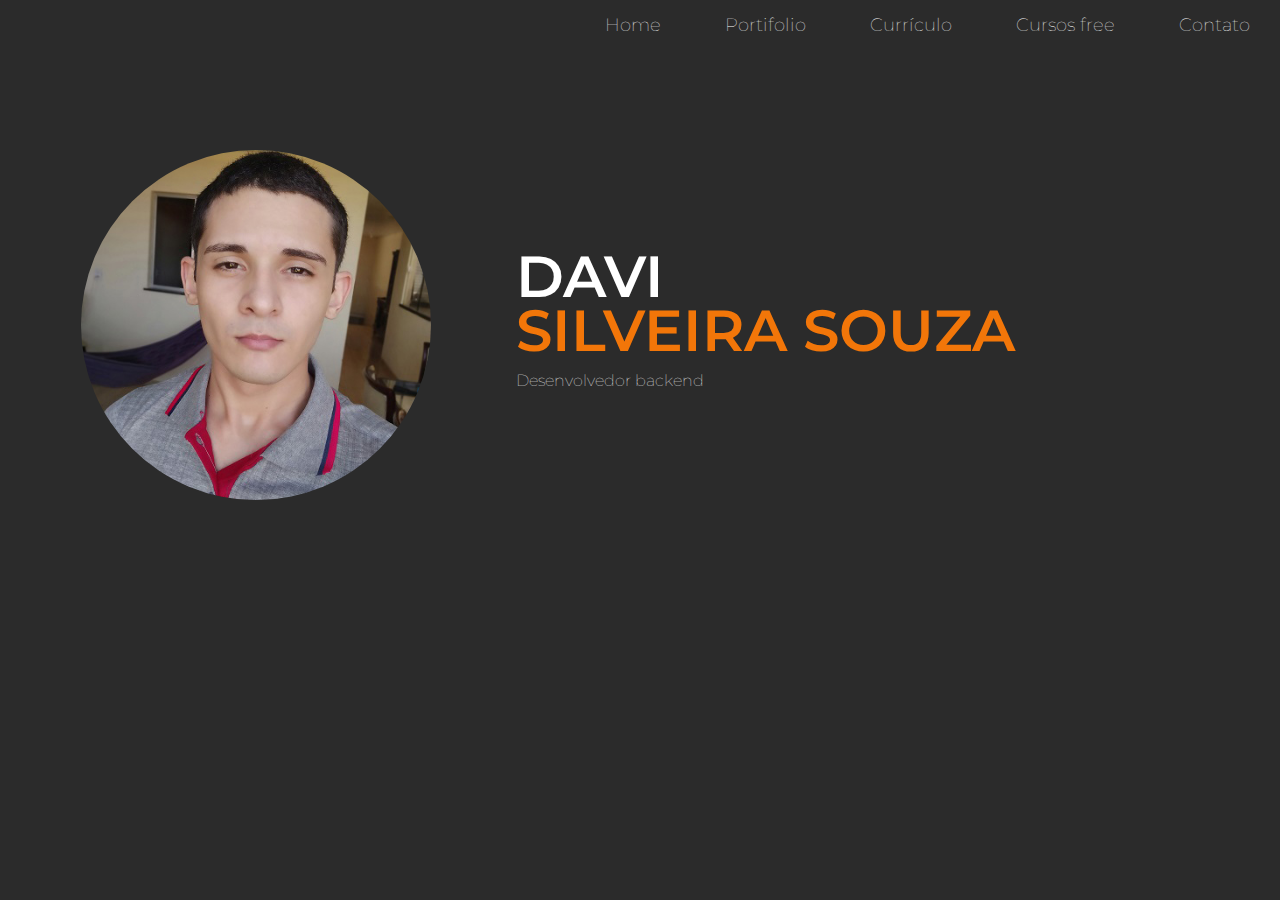
<file: index.html>
<!DOCTYPE html>
<html lang="pt-br">
  <head>
    <meta charset="UTF-8" />
    <meta http-equiv="X-UA-Compatible" content="IE=edge" />
    <meta name="viewport" content="width=device-width, initial-scale=1.0" />
    <title>Davi souza Portifolio</title>
    <link rel="stylesheet" href="css/style.css" />
    <link
      href="https://fonts.googleapis.com/css2?family=Montserrat&display=swap:100,400"
      rel="stylesheet"
    />
    <script type="text/javascript" src="js/scripts.js"  ></script>
    <meta name="viewport" content="width=device-width, inital-scale=1.0">
  </head>
  <body>
    <div id="navigation" class="navigation">
      <ul>
        <li><a href="index.html">Home</a></li>
        <li><a href="portfolio.html">Portifolio</a></li>
        <li><a href="curriculo.html">Currículo</a></li>
        <li><a href="nuvem.html">Cursos free</a></li>
        <li><a href="contato.html">Contato</a></li>
        <li id="threeline-icon" class="threeline-icon" onclick="openNav()">&#9776;</li>
      </ul>
    </div>

    <div class="capa">
      <div class="profile-pic">
        <img src="img/Profile.jpg" alt="Foto de Davi souza" />
      </div>

      <div class="profile-title">
        <h1>DAVI <span>SILVEIRA SOUZA</span></h1>
        <h2>Desenvolvedor backend</h2>
      </div>
    </div>
  </body>
</html>
</file>
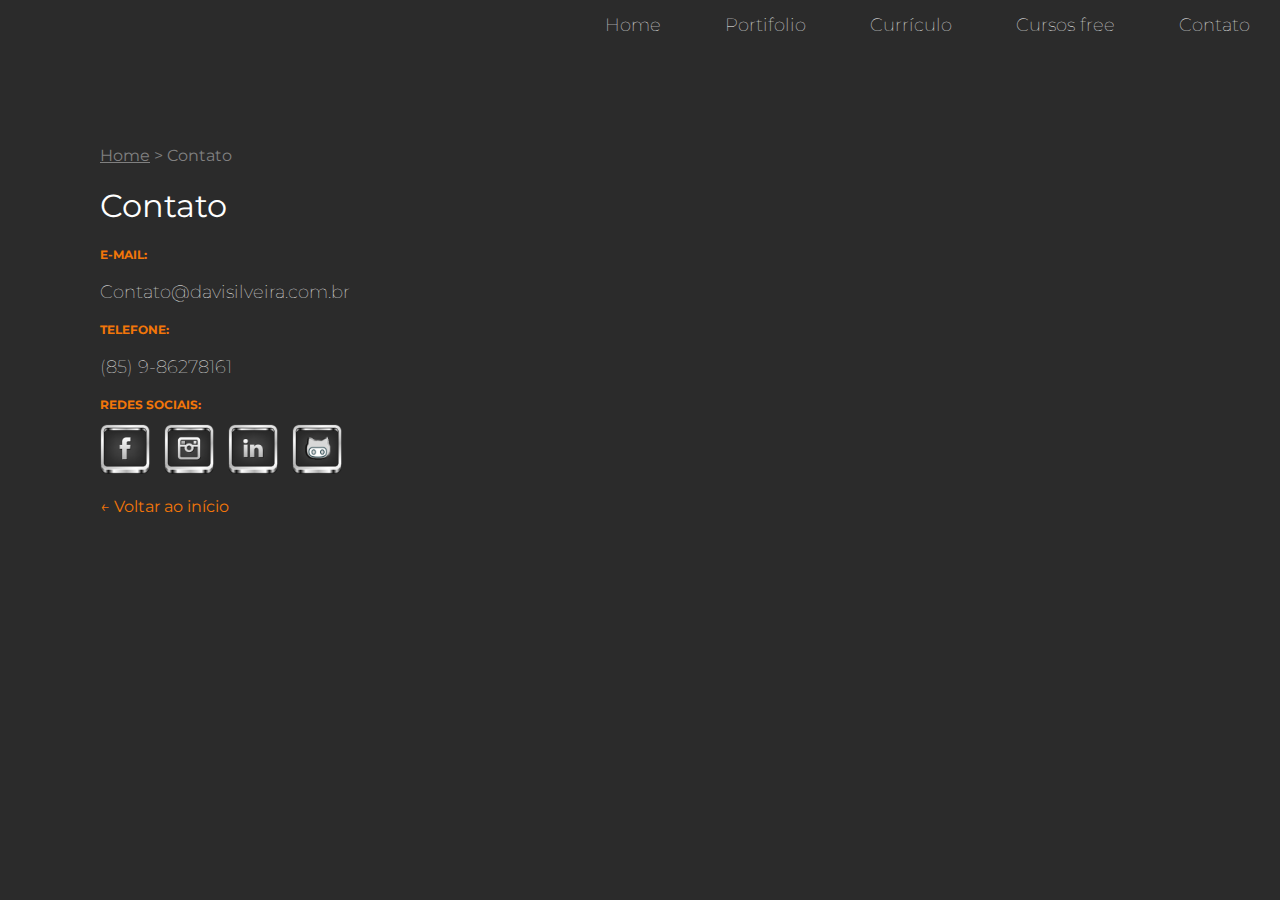
<file: contato.html>
<!DOCTYPE html>

<html lang="pt-br">

	<head>
		<title>Contato - Davi Silveira</title>

		<meta charset="utf-8">
		<link rel="stylesheet" href="css/style.css">
		<link href="https://fonts.googleapis.com/css2?family=Montserrat&display=swap:100,400" rel="stylesheet">
		<script type="text/javascript" src="js/scripts.js" ></script>
		<meta name="viewport" content="width=device-width, inital-scale=1.0">

	</head>


	<body>
    <div id="navigation" class="navigation">
      <ul>
        <li><a href="index.html">Home</a></li>
        <li><a href="portfolio.html">Portifolio</a></li>
        <li><a href="curriculo.html">Currículo</a></li>
        <li><a href="nuvem.html">Cursos free</a></li>
        <li><a href="contato.html">Contato</a></li>
        <li id="threeline-icon" class="threeline-icon" onclick="openNav()">&#9776;</li>
      </ul>
    </div>

			<div class="main">
				
				
				<ul class="caminho">
					<li><a href="index.html">Home</a></li>
					<li>></li>
					<li>Contato</li>
				</ul>

				<h1>Contato</h1>
			

				<h3>E-mail:</h3>
				<p>Contato@davisilveira.com.br</p>

				<h3>Telefone:</h3>
				<p>(85) 9-86278161</p>

				<h3>Redes Sociais:</h3>
				<a href="https://www.facebook.com/dvbiotec/" target="_blank"><img class="social-img" src="img/facebook.png" alt="Facebook"></a>
				<a href="https://www.instagram.com/dav1_souza/" target="_blank"><img class="social-img" src="img/instagram.png" alt="Facebook"></a>
				<a href="https://www.linkedin.com/in/idavisilveira/" target="_blank"><img class="social-img" src="img/linkedIn.png" alt="Facebook"></a>
				<a href="https://github.com/Unordestino" target="_blank"><img class="social-img" src="img/git.png" alt="Facebook"></a>


				<br><br>
				<a class="back-link" href="index.html">&larr; Voltar ao início<a>

			</div>	

			

	</body>

</html>
</file>
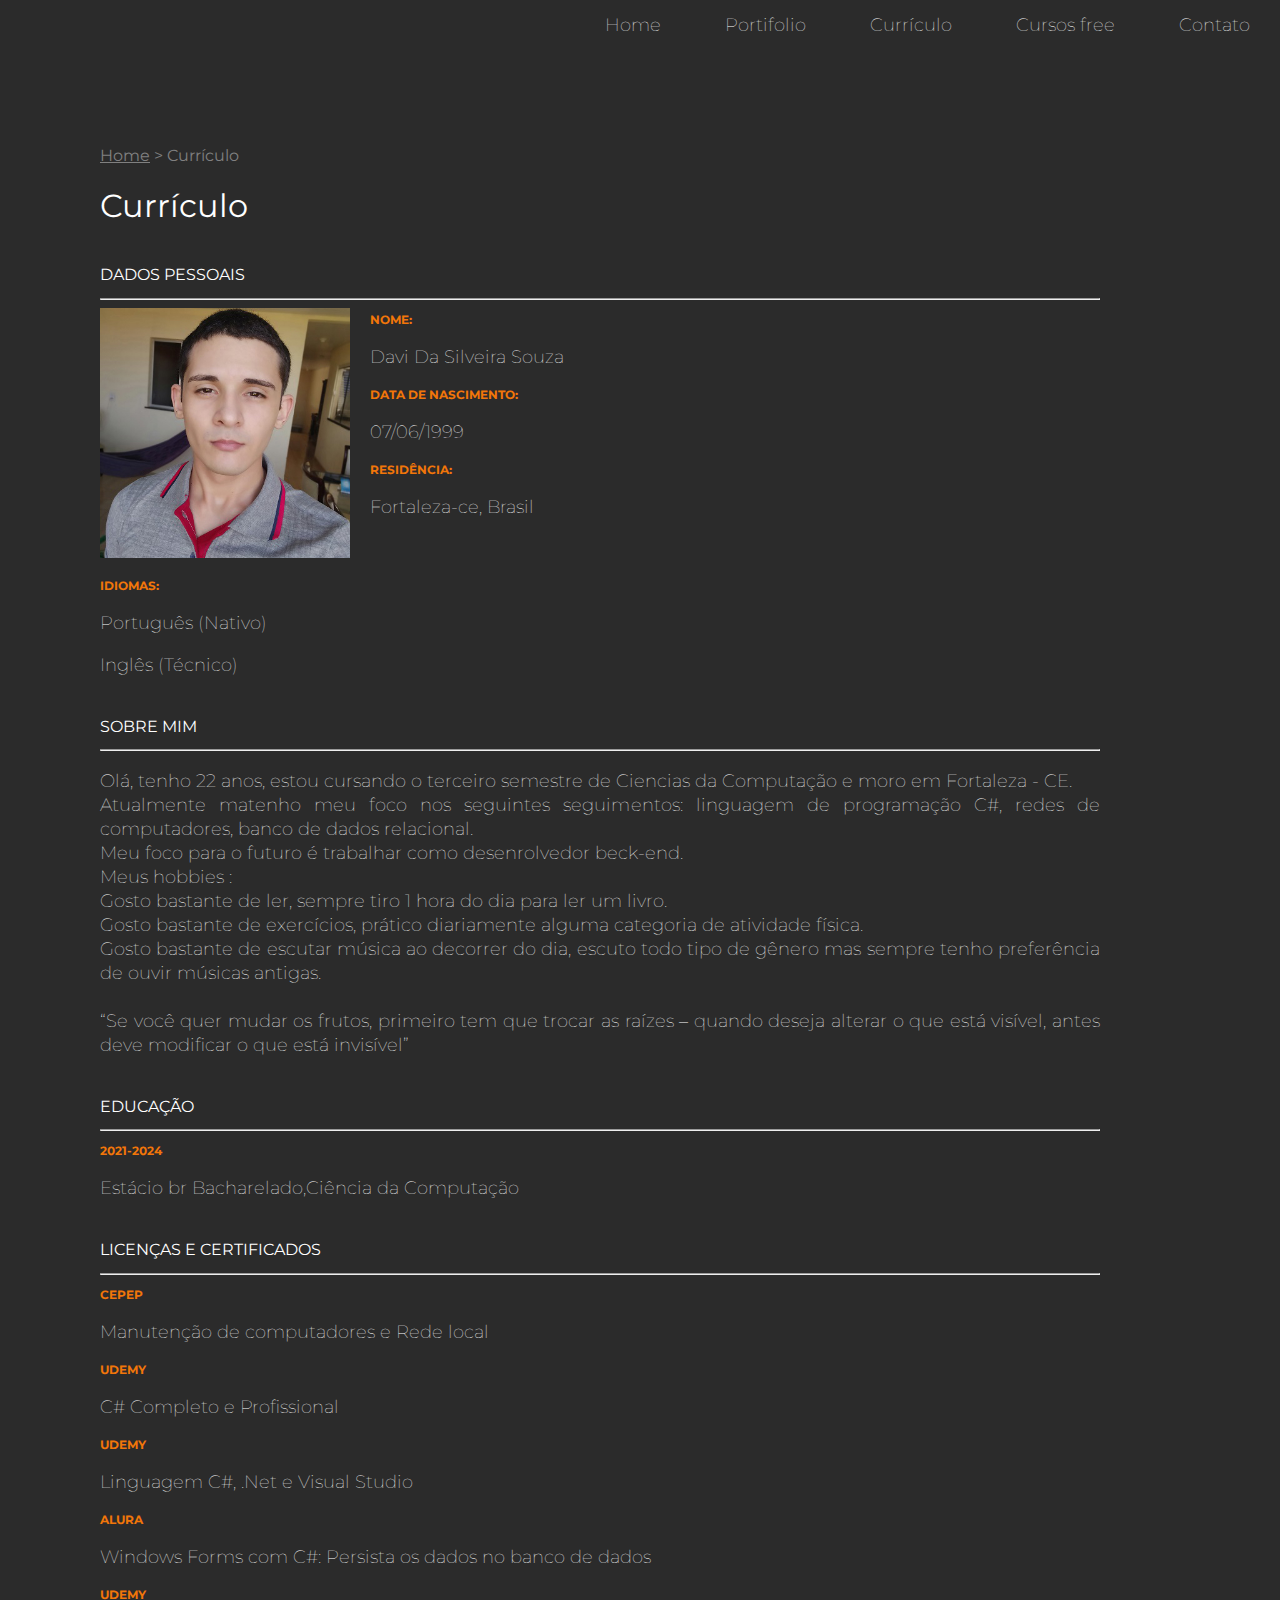
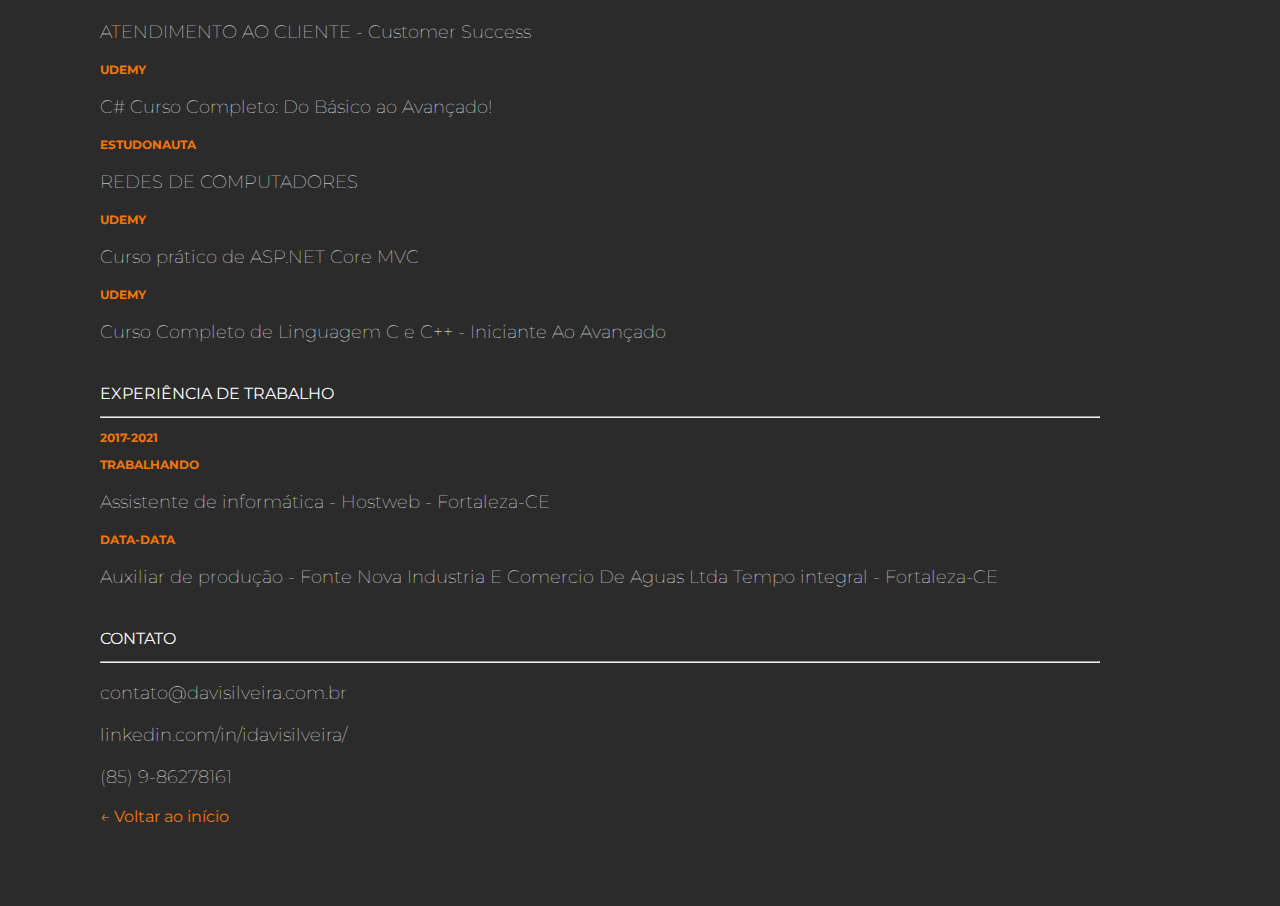
<file: curriculo.html>
<!DOCTYPE html>

<html lang="pt-br">

	<head>
		<title>Currículo - Davi Souza</title>

		<meta charset="utf-8">
		<link rel="stylesheet" href="css/style.css">
		<link href="https://fonts.googleapis.com/css2?family=Montserrat&display=swap:100,400" rel="stylesheet">
		<script type="text/javascript" src="js/scripts.js" ></script>
		<meta name="viewport" content="width=device-width, inital-scale=1.0">

	</head>


	<body>

    <div id="navigation" class="navigation">
      <ul>
        <li><a href="index.html">Home</a></li>
        <li><a href="portfolio.html">Portifolio</a></li>
        <li><a href="curriculo.html">Currículo</a></li>
        <li><a href="nuvem.html">Cursos free</a></li>
        <li><a href="contato.html">Contato</a></li>
        <li id="threeline-icon" class="threeline-icon" onclick="openNav()">&#9776;</li>
      </ul>
    </div>

			
			<div class="main">
								
				<ul class="caminho">
					<li><a href="index.html">Home</a></li>
					<li>></li>
					<li>Currículo</li>
				</ul>

				<h1>Currículo</h1>

					
					<h2>Dados Pessoais</h2>
					<hr>

						<img class="cv-pic" src="img/Profile.jpg" alt="Minha foto de perfil">

						<h3>Nome:</h3>

							<p>Davi Da Silveira Souza </p>

						<h3>Data de Nascimento:</h3>

							<p>07/06/1999</p>

						<h3>Residência:</h3>

							<p>Fortaleza-ce, Brasil</p>

						<h3 style="clear: left;">Idiomas:</h3>

							<p>Português (Nativo)</p>
							<p>Inglês (Técnico)</p>				
					
					<h2>Sobre Mim</h2>
					<hr>

							<p>Olá, tenho 22 anos, estou cursando o terceiro semestre de Ciencias da Computação e moro em Fortaleza - CE. <br>
							Atualmente matenho meu foco nos seguintes seguimentos: linguagem de programação C#, redes de computadores, banco de dados relacional. <br>
							Meu foco para o futuro é trabalhar como desenrolvedor beck-end. 	<br>
							Meus hobbies : <br>
							Gosto bastante de ler, sempre tiro 1 hora do dia para ler um livro. <br>
							Gosto bastante de exercícios, prático diariamente alguma categoria de atividade física. <br>
							Gosto bastante de escutar música ao decorrer do dia, escuto todo tipo de gênero mas sempre tenho preferência de ouvir músicas antigas. <br><br>

							“Se você quer mudar os frutos, primeiro tem que trocar as raízes – quando deseja alterar o que está visível, antes deve modificar o que está invisível”
							</a></p>
					
					<h2>Educação</h2>
					<hr>

						<h3>2021-2024</h3>

							<p>Estácio br
								Bacharelado,Ciência da Computação
					
					<h2>Licenças e certificados</h2>
					<hr>

						<h3>CEPEP</h3>

						<p>Manutenção de computadores e Rede local</p>

						<h3>Udemy</h3>

							<p>C# Completo e Profissional</p>

						<h3>Udemy</h3>

							<p>Linguagem C#, .Net e Visual Studio</p>

						<h3>Alura</h3>

							<p>Windows Forms com C#: Persista os dados no banco de dados</p>

						<h3>Udemy</h3>

							<p>ATENDIMENTO AO CLIENTE - Customer Success</p>

							
						<h3>Udemy</h3>

						<p>C# Curso Completo: Do Básico ao Avançado!</p>
								
						<h3>EstudoNauta</h3>

						<p>REDES DE COMPUTADORES</p>
					
						<h3>Udemy</h3>

							<p>Curso prático de ASP.NET Core MVC</p>


							
						<h3>Udemy</h3>

						<p>Curso Completo de Linguagem C e C++ - Iniciante Ao Avançado</p>

					
					<h2>Experiência de Trabalho</h2>
					<hr>

						<h3>2017-2021</h3>

							<h3>Trabalhando</h3>

								<p>Assistente de informática - Hostweb - Fortaleza-CE</p>

							<h3>data-data</h3>

							<p>Auxiliar de produção - Fonte Nova Industria E Comercio De Aguas Ltda Tempo integral - Fortaleza-CE</p>


					<h2>Contato</h2>
					<hr>

							<p>contato@davisilveira.com.br</p>
							<p>linkedin.com/in/idavisilveira/</p>
							<p>(85) 9-86278161</p>


							<a class="back-link" href="index.html">&larr; Voltar ao início<a>


			</div>

				

	</body>

</html>
</file>
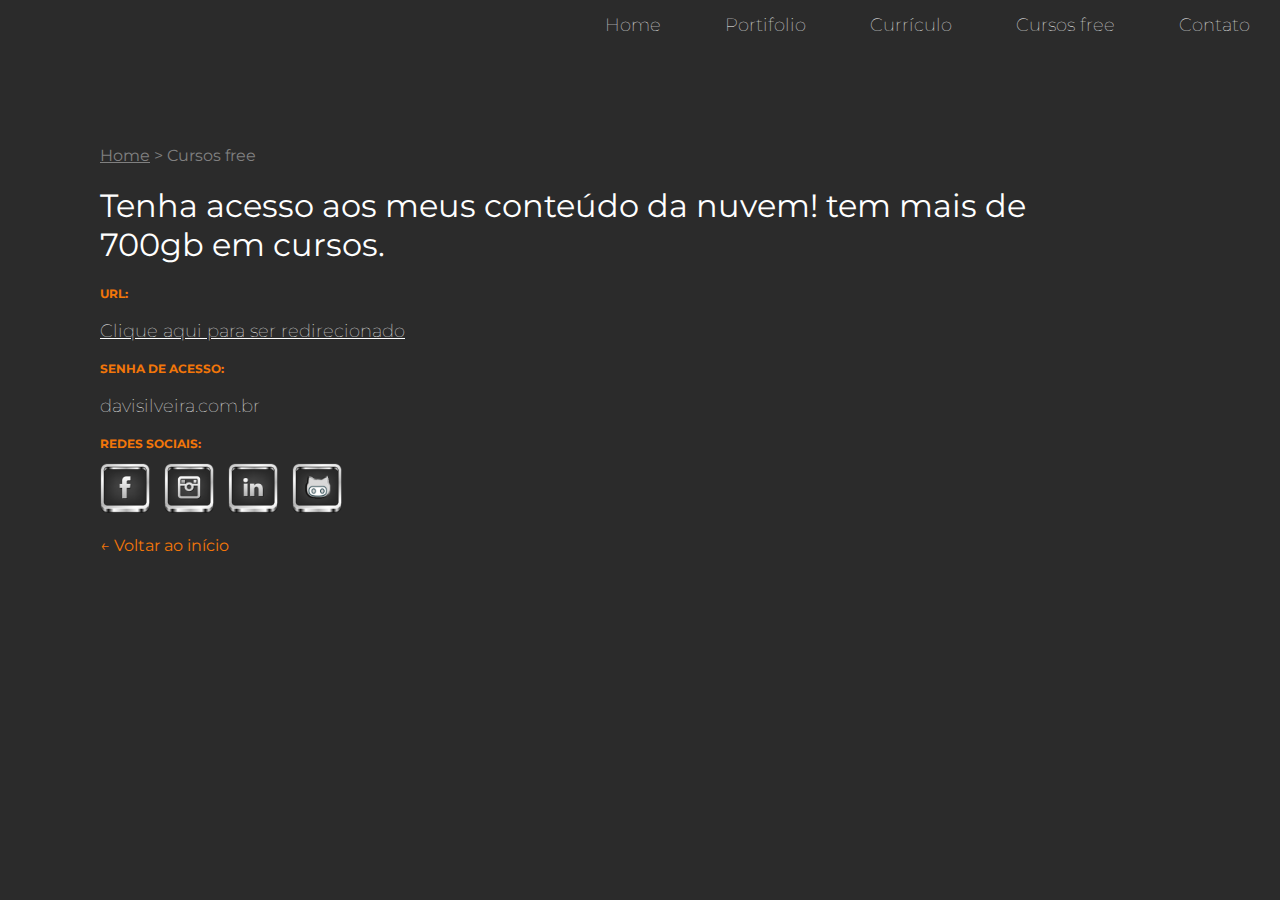
<file: nuvem.html>
<!DOCTYPE html>

<html lang="pt-br">

	<head>
		<title>Contato - Davi Silveira</title>

		<meta charset="utf-8">
		<link rel="stylesheet" href="css/style.css">
		<link href="https://fonts.googleapis.com/css2?family=Montserrat&display=swap:100,400" rel="stylesheet">
		<script type="text/javascript" src="js/scripts.js" ></script>
    <meta name="viewport" content="width=device-width, inital-scale=1.0">

	</head>


	<body>
    <div id="navigation" class="navigation">
      <ul>
        <li><a href="index.html">Home</a></li>
        <li><a href="portfolio.html">Portifolio</a></li>
        <li><a href="curriculo.html">Currículo</a></li>
        <li><a href="nuvem.html">Cursos free</a></li>
        <li><a href="contato.html">Contato</a></li>
        <li id="threeline-icon" class="threeline-icon" onclick="openNav()">&#9776;</li>
      </ul>
    </div>


			<div class="main">
				
				
				<ul class="caminho">
					<li><a href="index.html">Home</a></li>
					<li>></li>
					<li>Cursos free</li>
				</ul>

				<h1>Tenha acesso aos meus conteúdo da nuvem! tem mais de 700gb em cursos.</h1>
			

				<h3>Url:</h3>
				<p><a style="color: white;" href="https://bit.ly/idavisouza " target="_blank">Clique aqui para ser redirecionado</a></p>

        <h3>Senha de acesso:</h3>
				<p>davisilveira.com.br</p>


				<h3>Redes Sociais:</h3>
				<a href="https://www.facebook.com/dvbiotec/" target="_blank"><img class="social-img" src="img/facebook.png" alt="Facebook"></a>
				<a href="https://www.instagram.com/dav1_souza/" target="_blank"><img class="social-img" src="img/instagram.png" alt="Facebook"></a>
				<a href="https://www.linkedin.com/in/idavisilveira/" target="_blank"><img class="social-img" src="img/linkedIn.png" alt="Facebook"></a>
				<a href="https://github.com/Unordestino" target="_blank"><img class="social-img" src="img/git.png" alt="Facebook"></a>


				<br><br>
				<a class="back-link" href="index.html">&larr; Voltar ao início<a>

			</div>	

			

	</body>

</html>
</file>
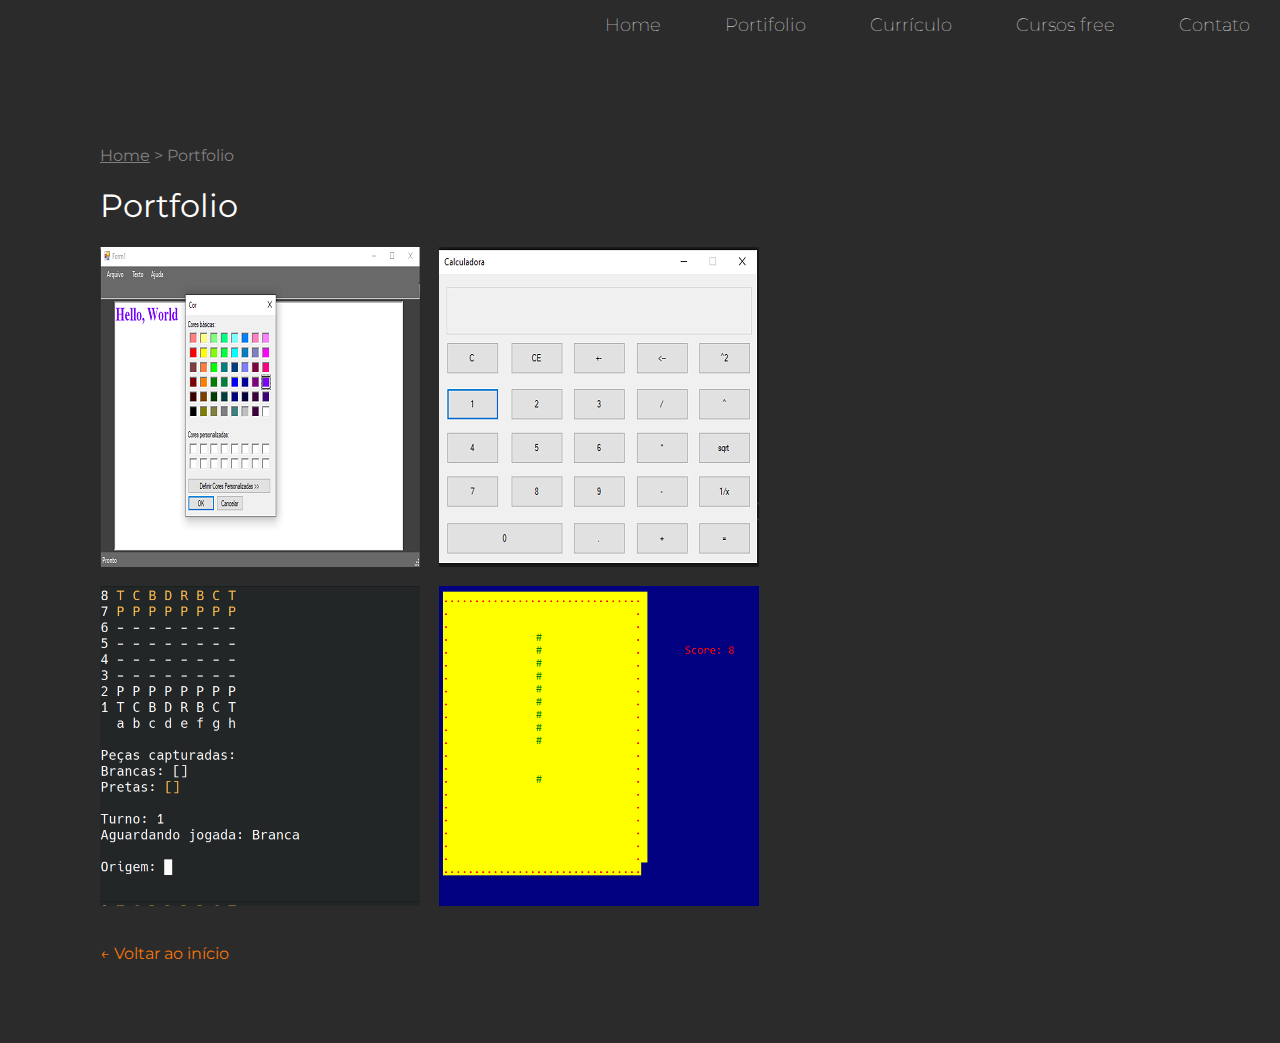
<file: portfolio.html>
<!DOCTYPE html>

<html>

	<head>
		<title>Portfolio - Davi Souza</title>

		<meta charset="utf-8">
		<link rel="stylesheet" href="css/style.css">
		<link href="https://fonts.googleapis.com/css2?family=Montserrat&display=swap:100,400" rel="stylesheet">
		<script type="text/javascript" src="js/scripts.js" ></script>
		<meta name="viewport" content="width=device-width, inital-scale=1.0">

	</head>


	<body>

    <div id="navigation" class="navigation">
      <ul>
        <li><a href="index.html">Home</a></li>
        <li><a href="portfolio.html">Portifolio</a></li>
        <li><a href="curriculo.html">Currículo</a></li>
        <li><a href="nuvem.html">Cursos free</a></li>
        <li><a href="contato.html">Contato</a></li>
        <li id="threeline-icon" class="threeline-icon" onclick="openNav()">&#9776;</li>
      </ul>
    </div>

						
			<div class="main">
				
				
				<ul class="caminho">
					<li><a href="index.html">Home</a></li>
					<li>></li>
					<li>Portfolio</li>
				</ul>

				<h1>Portfolio</h1>
		
				<div style="background-image: url('/img/portifolio/txt.png')" class="miniatura">
					<a href="https://github.com/Unordestino/EditorTexToWindownsForms" target="_blank">
					<div class="blackbox">			
								<div class="blackbox-text">
									<h1>Bloco de notas</h1>
									<h2>Feito Em C#</h2>
								</div>
					</div>
				</a>
				</div>

				<div style="background-image: url('/img/portifolio/calculadora.png')" class="miniatura">
					<a href="https://github.com/Unordestino/CalculadoraCompleta" target="_blank">
					<div class="blackbox">			
								<div class="blackbox-text">
									<h1>Calculadora WindownsForms</h1>
									<h2>Feito Em C#</h2>
								</div>
					</div>
				</a>
				</div>

				<div style="background-image: url('/img/portifolio/xadrez.png')" class="miniatura">
					<a href="https://github.com/Unordestino/XadrezConsole" target="_blank">
					<div class="blackbox">			
								<div class="blackbox-text">
									<h1>Game Xadrez No Console</h1>
									<h2>Feito Em C#</h2>
								</div>
					</div>
				</a>
				</div>

				<div style="background-image: url('/img/portifolio/snake.png')" class="miniatura">
					<a href="https://github.com/Unordestino/SimplesSnakeConsole" target="_blank">
					<div class="blackbox">			
								<div class="blackbox-text">
									<h1>Game Snake No Console</h1>
									<h2>Feito Em C#</h2>
								</div>
					</div>
				</a>
				</div>
				
				<br><br>
				<a class="back-link" href="index.html">&larr; Voltar ao início<a></a>

			</div>	

			

	</body>

</html>
</file>
<file: css/style.css>
html, body {
  margin: 0px;
  padding: 0px;

  
}

body {
  background-color: #2b2b2b;
  font-family: 'Montserrat', sans-serif;
}

.navigation {
  background-color: #2b2b2b;
  color: white;
  height: 50px;
  animation-name: navegacao;
  animation-duration: 3s;

}

.navigation ul {
  margin-top: 0px;
  list-style: none;
  padding-left: 0px;
  text-align: right;
  height: 50px;

}

.navigation li {
  display: inline-block;
  padding-left: 30px;
  padding-right: 30px;
  line-height: 50px;
  font-size: 18px;
  font-weight: 100;
}

.navigation a {
  color: white;
  text-decoration: none;
}

.navigation a:hover {
  color: #f27609;
}

.navigation li.threeline-icon {
  display: none;
}

.capa {
  color: white;
}

.capa span {
  color: #f27609;
  display: block;
}

.capa div {
  display: inline-block;
  height: 650px;
}

.profile-pic {
  width: 40%;
  text-align: center;

  animation-name: profile-capa;
  animation-duration: 2s;
  
}

.profile-pic img {
  width: 350px;
  border-radius: 350px;
  margin-top: 100px;
}

.profile-title {
  vertical-align: top;
  width: 59%;

  
  animation-name: titulo-capa;
  animation-duration: 2s;

}

.profile-title h1 {
  text-transform: uppercase;
  font-size: 58px;
  margin-top: 200px;
  font-weight: 600;
  line-height: 54px;
}

.profile-title h2 {
  font-size: 16px;
  font-weight: 100;
  margin-top: -26px;
}

.main {
  padding: 80px 180px 80px 100px;
  /* animation-name: conteudo; */
  animation-duration: 2s;
}

.cv-pic {
  float: left;
  width: 250px;
  margin-right: 20px;
  margin-bottom: 20px;
}

.main h1 {
  color: white;
  font-weight: normal;
}

.main h2 {
  color: white;
  font-size: 16px;
  text-transform: uppercase;
  font-weight: normal;
  margin-top: 40px;
}

.main h3 {
  color: #f27609;
  font-size: 12px;
  text-transform: uppercase;
}

.main p {
  color: white;
  font-size: 18px;
  font-weight: 100;
  line-height: 24px;
  text-align: justify;
}

.caminho {
  list-style: none;
  padding-left: 0px;
  color: grey;
}

.caminho li {
  display: inline-block;
}

.caminho a {

  color: grey;
}
.social-img {
  width: 50px;
  margin-right: 10px;
}

.miniatura {
  width: 320px;
  height: 320px;

  display: inline-block;
  margin-right: 15px;
  margin-bottom: 15px;
  background-size: contain;
  overflow: hidden;
}

.miniatura a {
  text-decoration: none;
}

.blackbox {
  width: 100%;
  height: 100%;
  background-color:black;
  opacity: 0;
  padding-top: 120px;
  transition: 2s;
}

.blackbox:hover {
  opacity: 0.8;
  transition: 2s;
}

.blackbox-text {
  text-align: center;
}

.blackbox-text h1 {
  font-size: 16px;
  color: #f27609;
  text-transform: uppercase;
  margin-top: 0;
}

.blackbox-text h2 {
  text-transform: none;
  font-weight: 100;
  margin-top: 0;
}

.back-link {
  color: #f27609;
  text-decoration: none;
}

@keyframes profile-capa {
  0% {opacity: 0; transform: translate(0px, 20px)}
  100% {opacity: 1; transform: translate(0px, 0)}
}

@keyframes titulo-capa {
  0% {opacity: 0; transform: translate(0px, -20px)}
  100% {opacity: 1; transform: translate(0px, 0)}
}

@keyframes conteudo {
  0% {opacity: 0; transform: translate(-20px, 0px)}
  100% {opacity: 1; transform: translate(0px, 0)}
}

@keyframes navegacao {
  0% {opacity: 0;}
  50% {opacity: 0;}
  100% {opacity: 1;}
}

@media (max-width: 1000px) {

  .navigation li {
    display: none;
  }

  .navigation li.threeline-icon {
    display: inline-block;

  }
  .navigation li.threeline-icon:hover {
    color: #f27609;
    cursor: pointer;
    
  }
  .capa div {
    display: block;
    height: auto;
  }

  .profile-pic {
    width: 100%;
  }

  .profile-pic img {
   margin-top: 0;
   max-width: 80%;
  }

  .profile-title {
    text-align: center;
    width: 100%;
  }

  .profile-title h1 {
    margin-top: 30px;
    font-size: 40px;
    margin-left: 20px;
    margin-right: 20px;
  }

  .profile-title h2 {
    margin-top: 15px;
    margin-left: 20px;
    margin-right: 20px;
  }

  .main {
    padding: 10px 5% 40px 5%;
  }

  .main p {
    text-align: left;
    line-height: 30px;
  }

  .caminho li {
    font-size: 13px;
  }

  .cv-pic {
    float: none;
    max-width: 100%; 
    margin-right: 0px;
  }

  .miniatura {
    max-width: 100%; 
    background-size: auto 100%;
  }

  .blackbox {
    opacity: 0.8;
  }

  .menujs {
    height: auto;
  }

  .menujs ul {
    height: auto;
    text-align: center;
    padding-right: 15%;
    padding-left: 15%;
  }

  .menujs li {
    display: block;
    border-bottom: solid grey 1px;
    width: 100%;
    padding: 0;
  }



}
</file>
